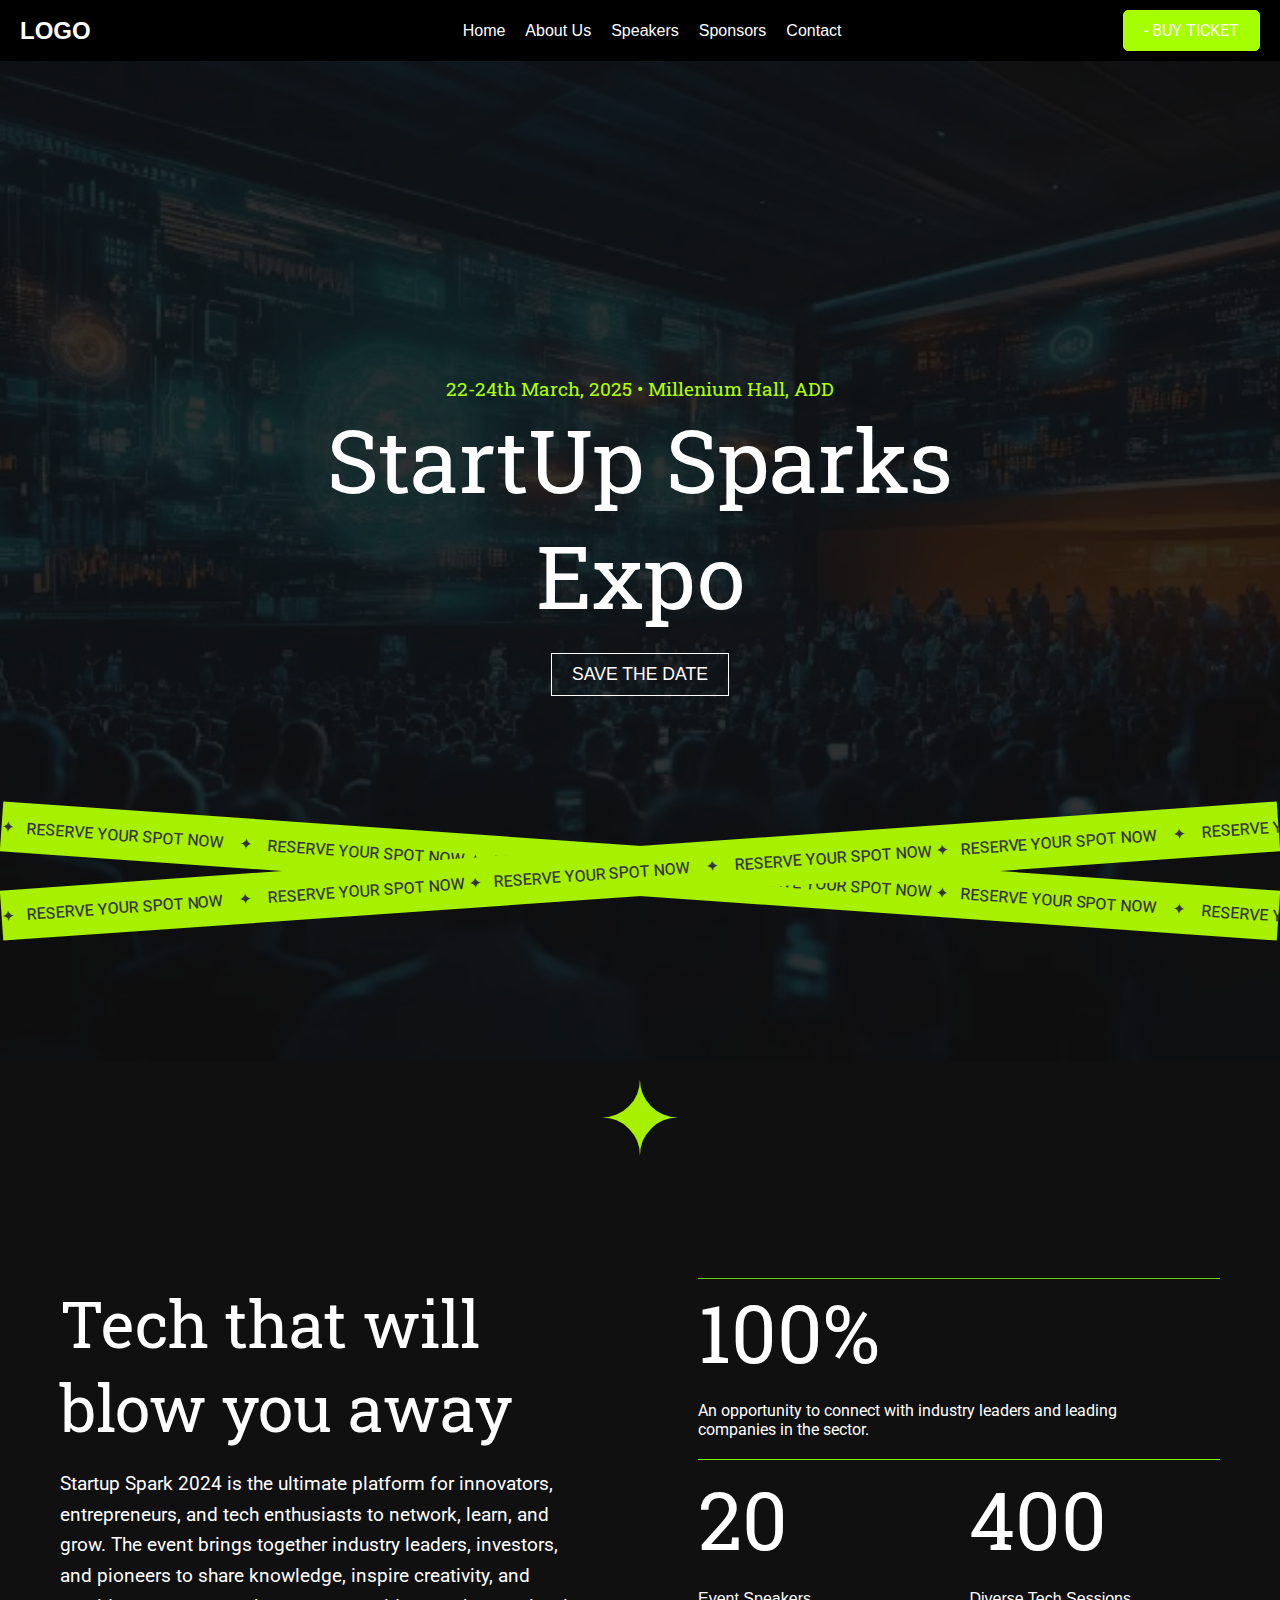
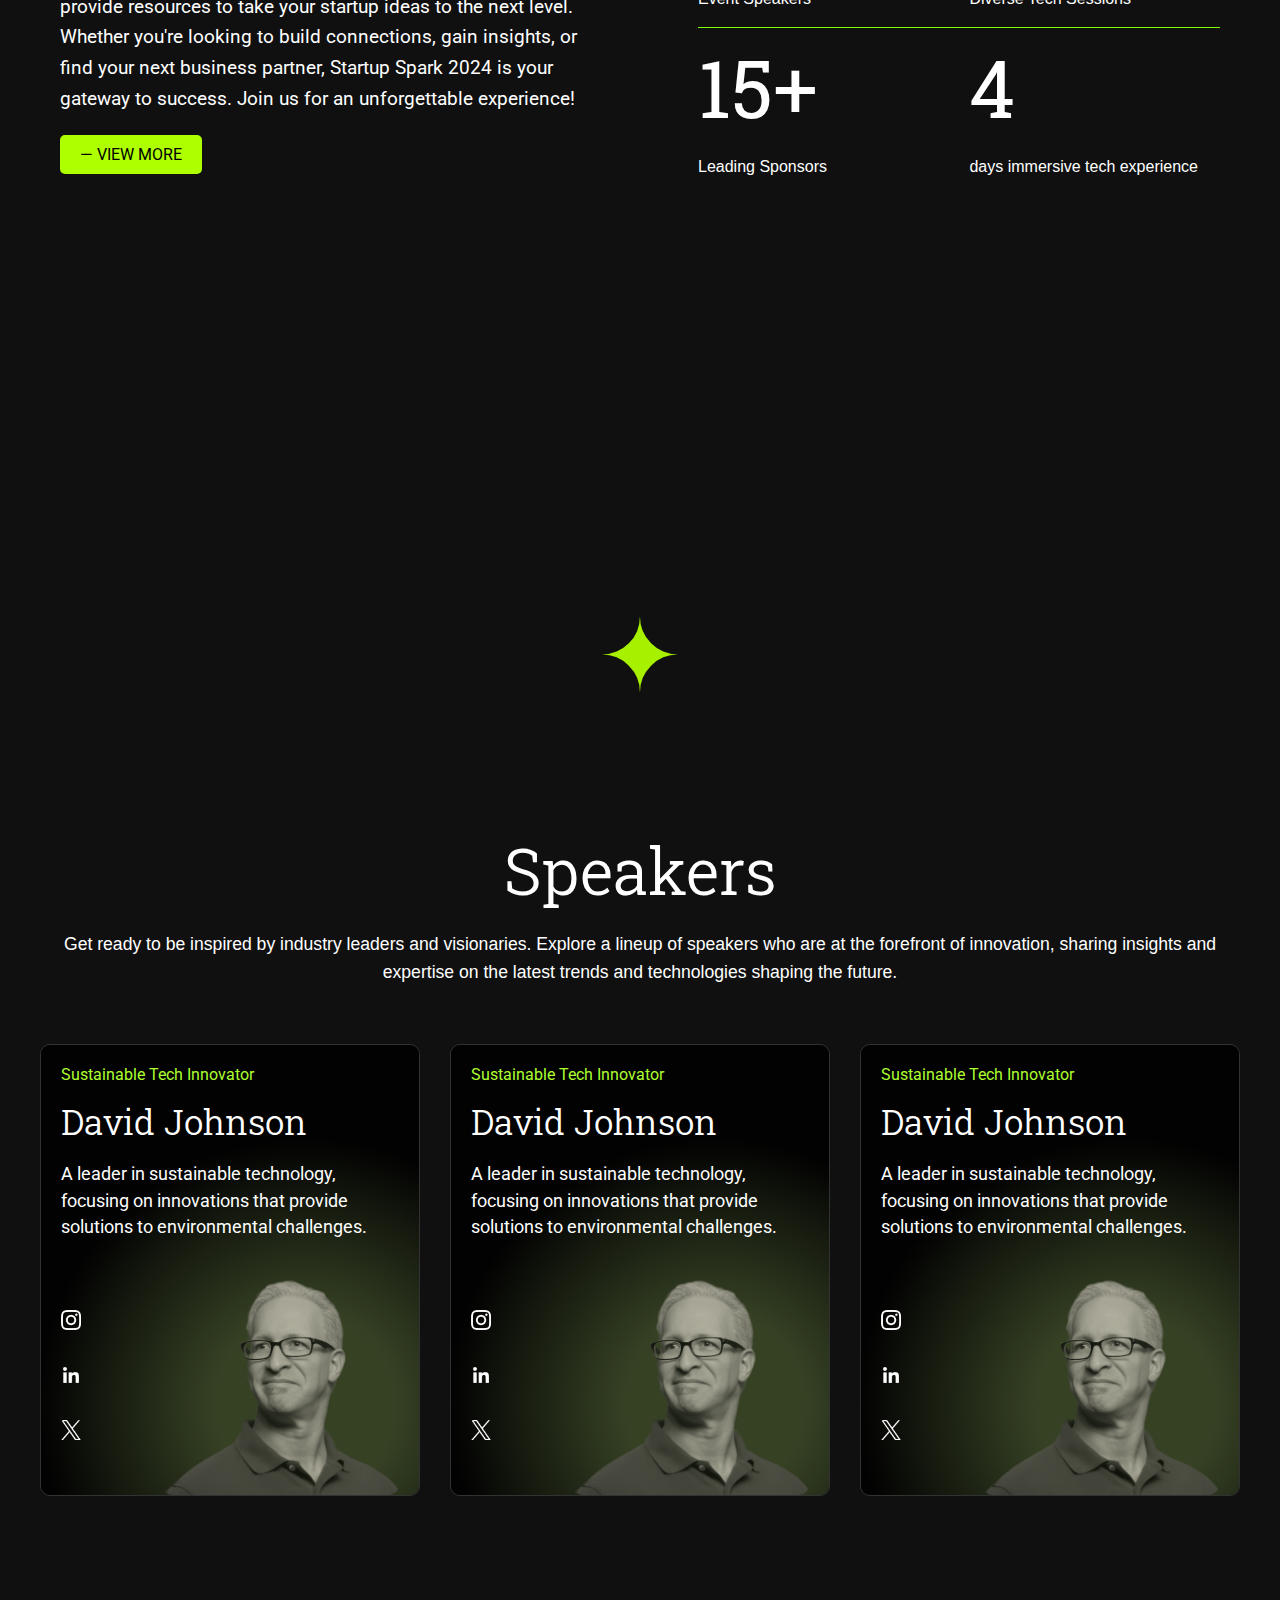
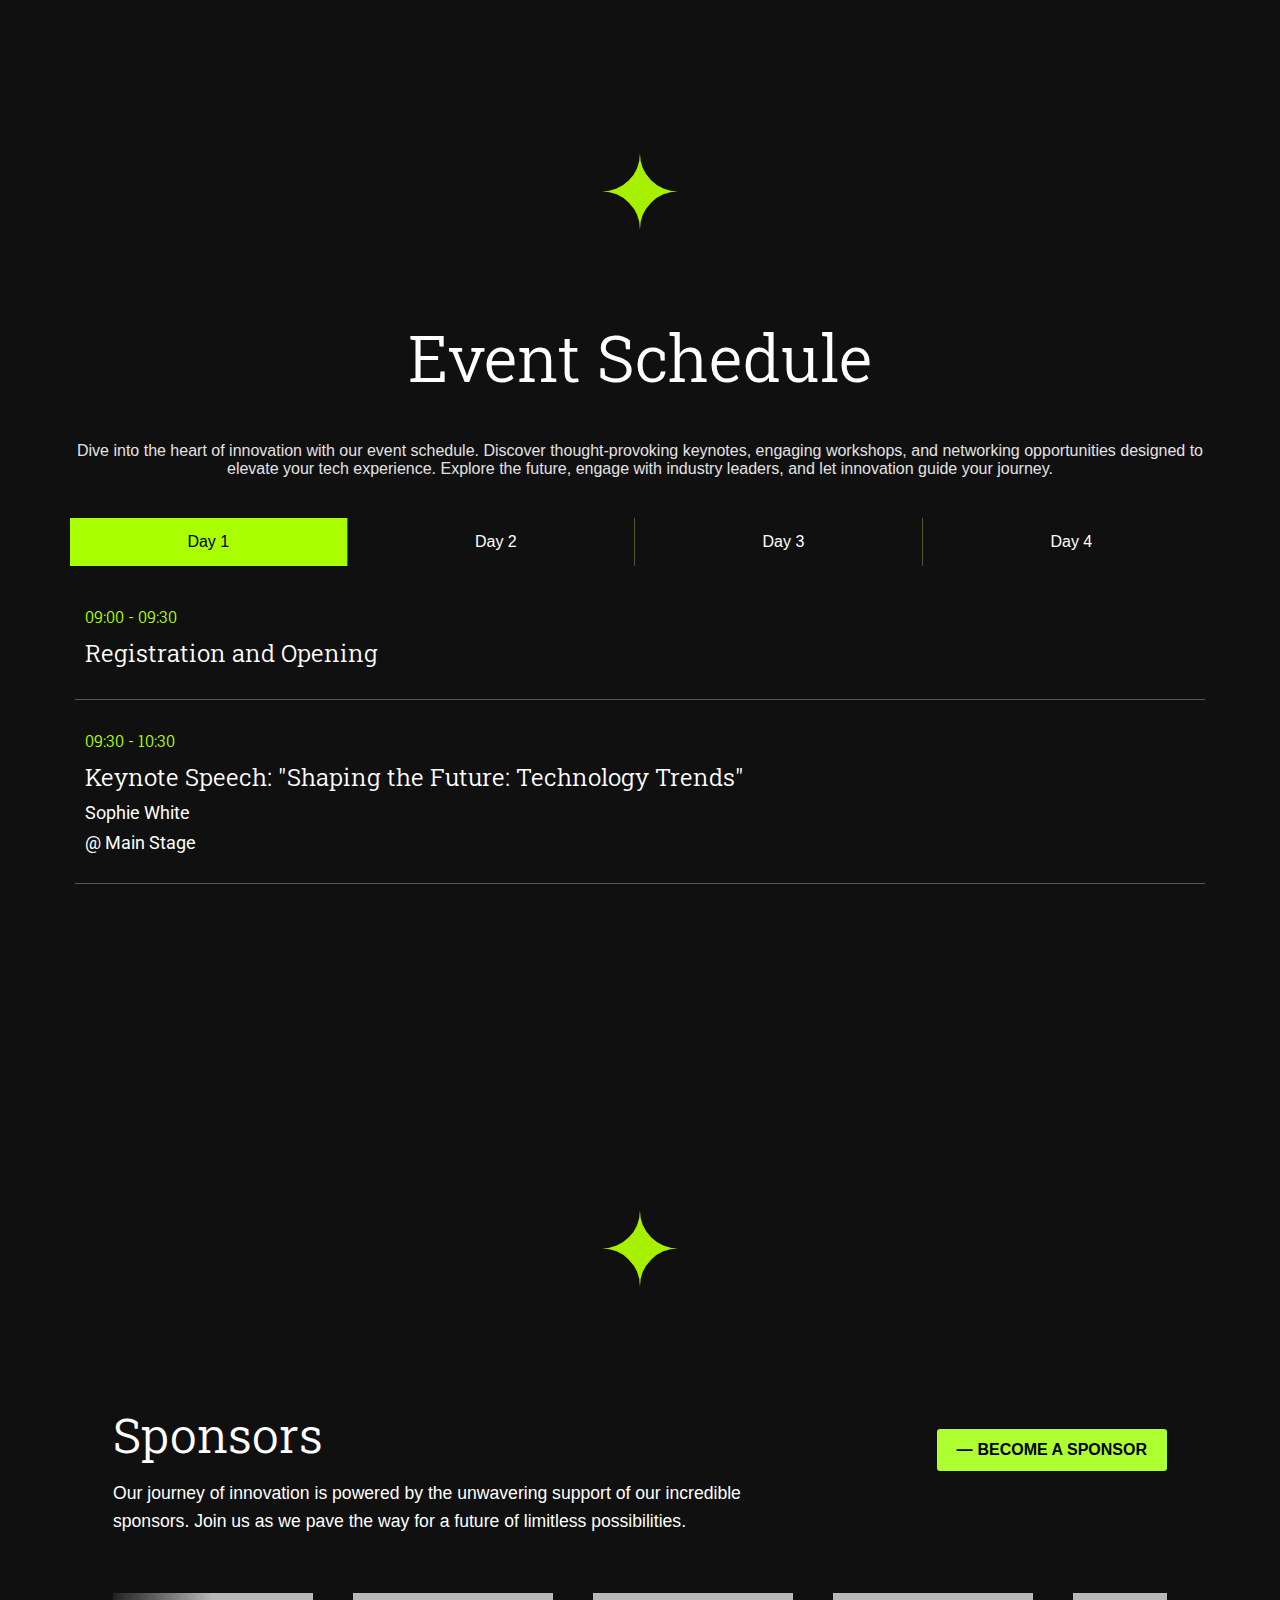
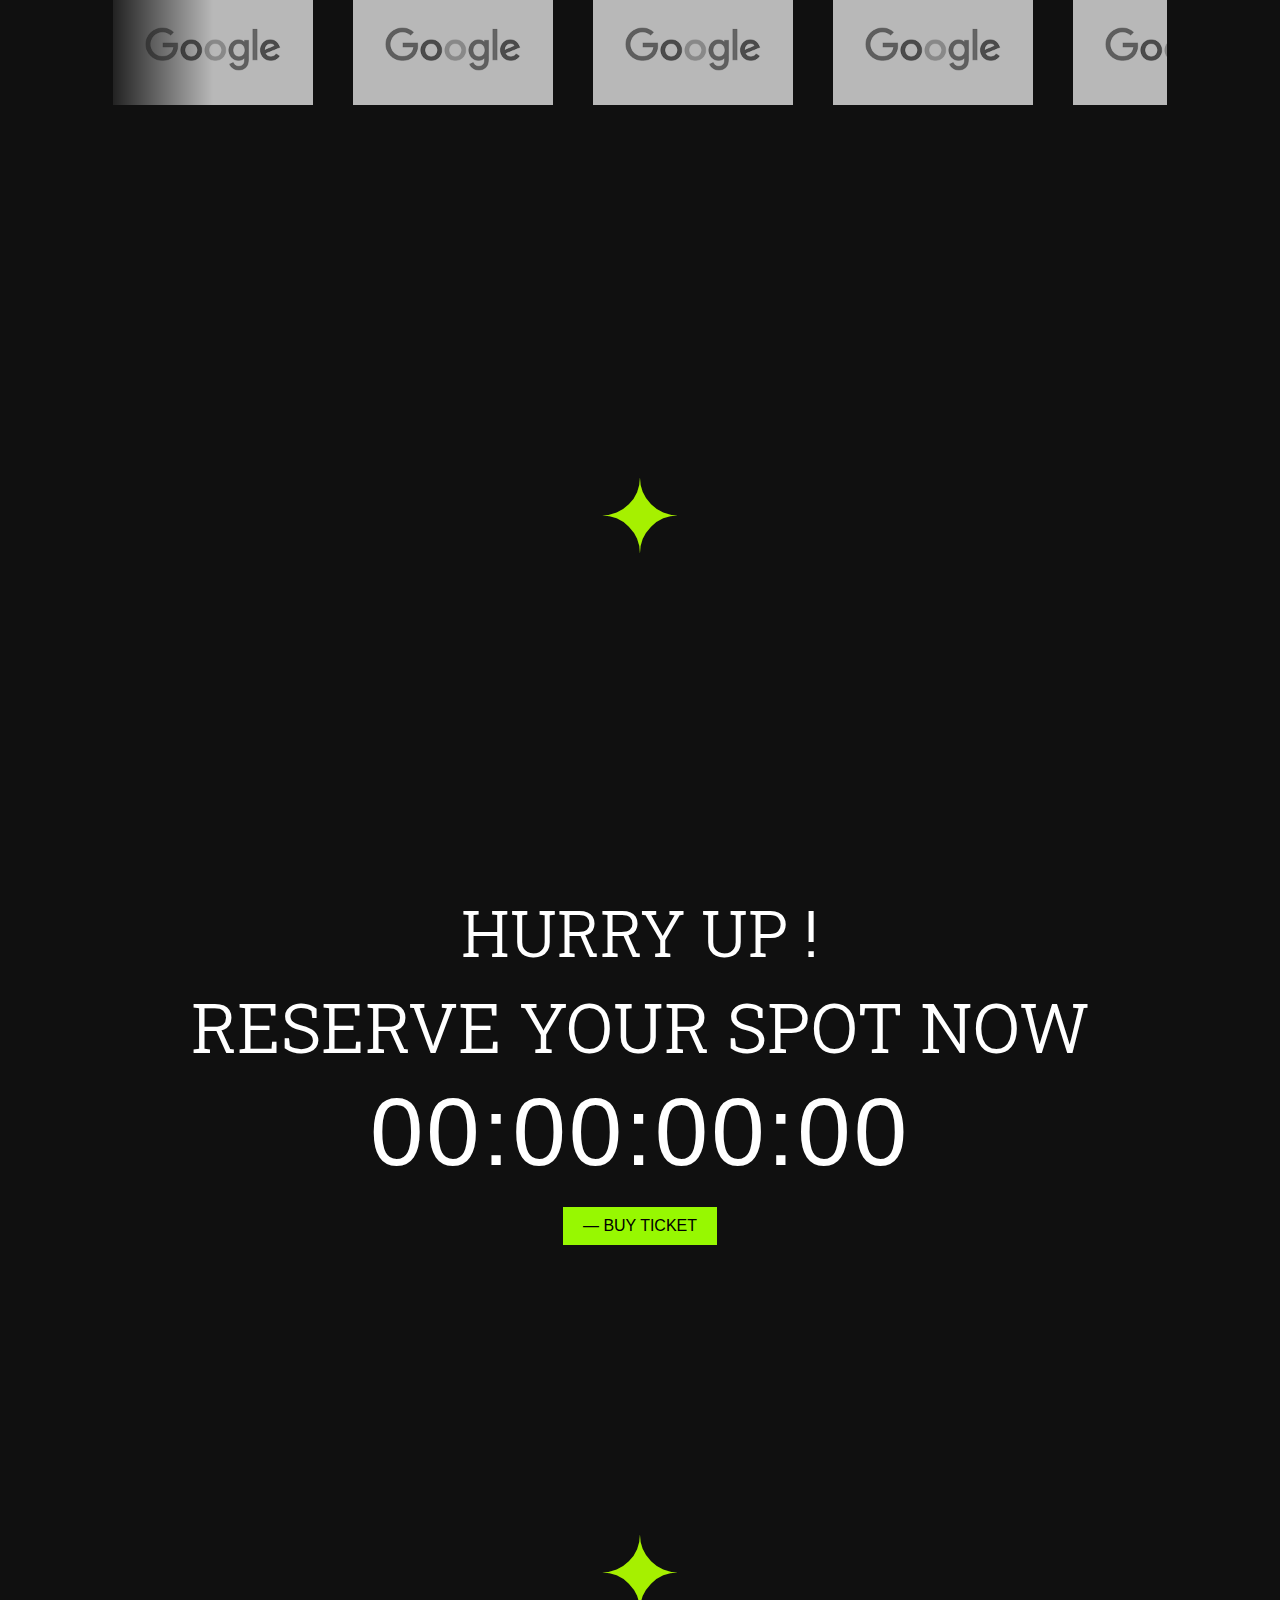
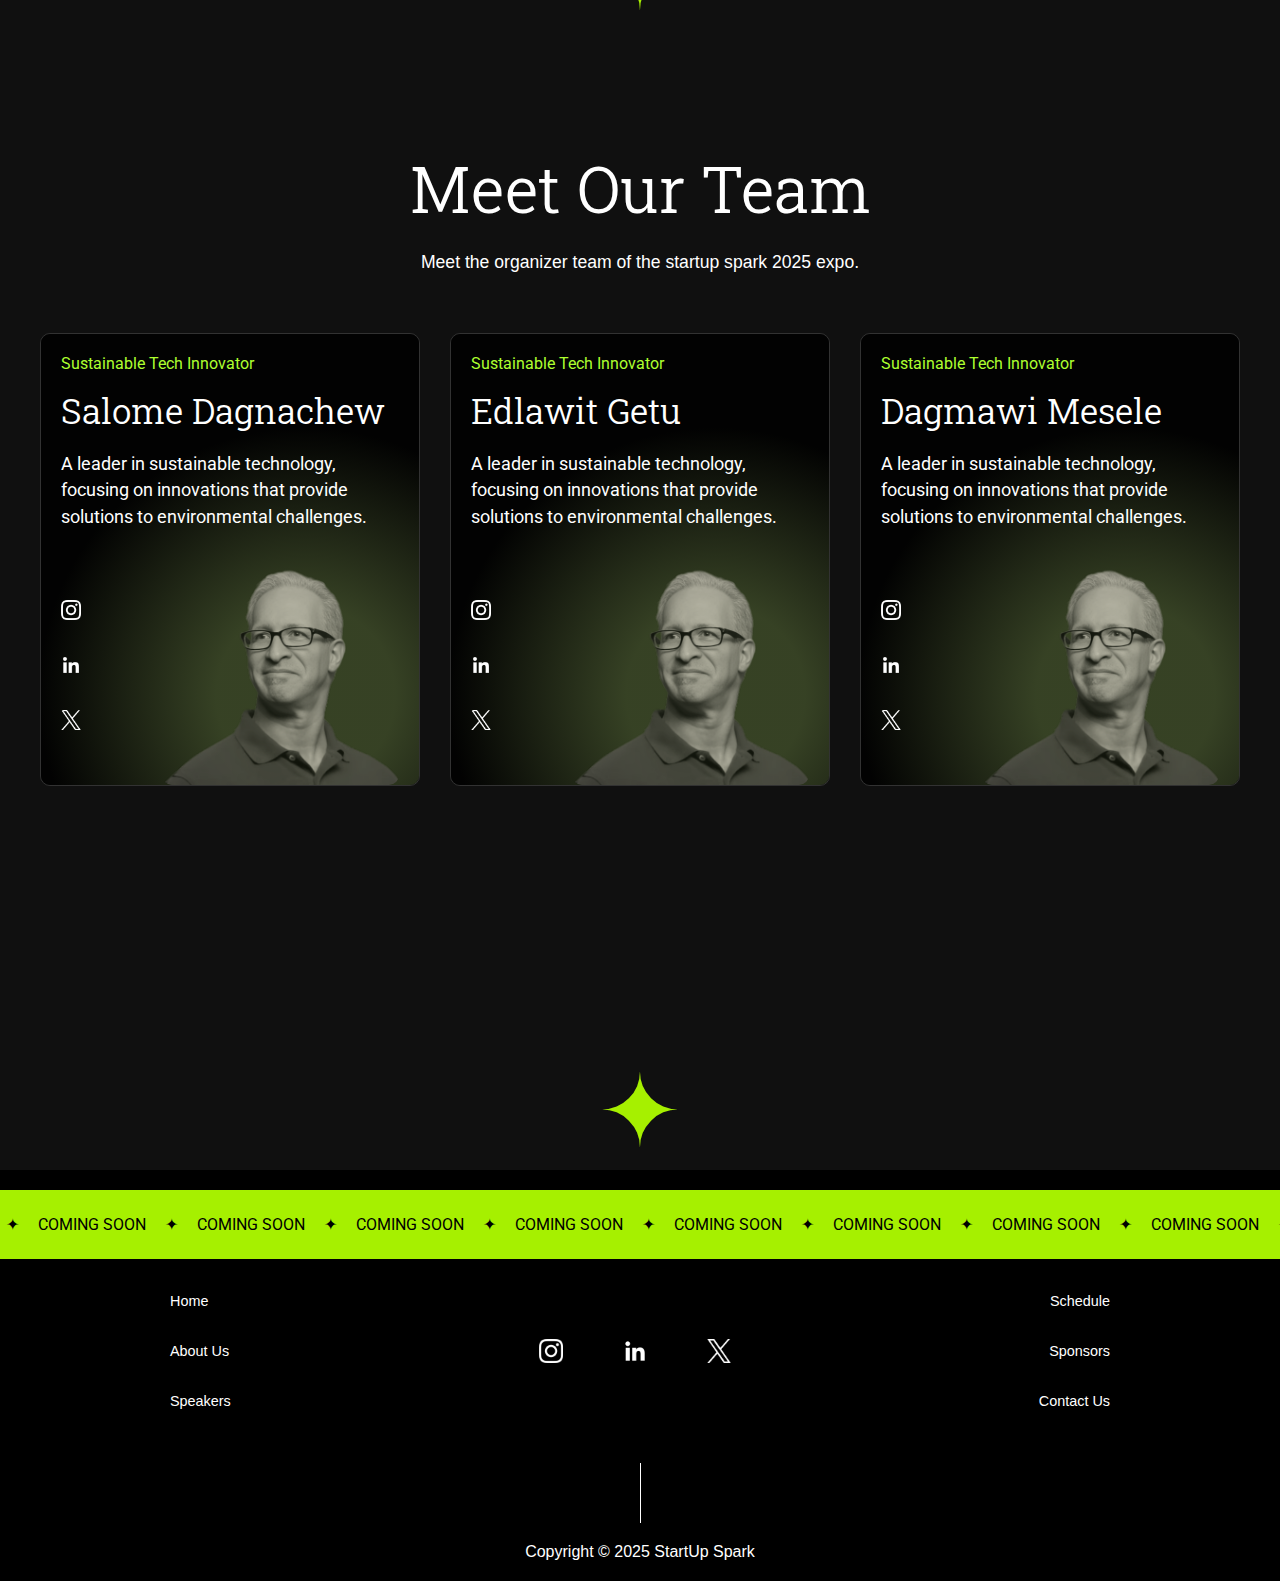
<file: index.htm>
<!DOCTYPE html>
<html lang="en">

<head>
  <meta charset="UTF-8">
  <meta name="viewport" content="width=device-width, initial-scale=1.0">
  <title>StartUp Spark 2025</title>
  <link rel="stylesheet" href="styles/style.css">
</head>

<body>
  <nav class="navbar">
        <div class="logo">
            LOGO
        </div>
        <div class="menu-toggle">&#9776;</div>
        <div class="menu">
            <a href="#">Home</a>
            <a href="#">About Us</a>
            <a href="#">Speakers</a>
            <a href="#">Sponsors</a>
            <a href="#">Contact</a>
            <a href="#" class="buy-ticket"><span> - </span>BUY TICKET</a>
        </div>
    </nav>


    <div class="content-wrapper">
      <section class="content" id="home">
          <div class="header-date">22-24th March, 2025 • Millenium Hall, ADD</div>
          <h1 class="header-title">StartUp Sparks <br>Expo</h1>
          <button class="save-date-btn">SAVE THE DATE</button>
          <div class="ribbon-container">
              <div class="ribbon ribbon-2">
                  <div class="scrolling-text">
                      ✦ &nbsp; Reserve Your Spot Now &nbsp;&nbsp; ✦ &nbsp;&nbsp; Reserve Your Spot Now
                  </div>
              </div>
              <div class="ribbon ribbon-1">
                  <div class="scrolling-text">
                      ✦ &nbsp; Reserve Your Spot Now &nbsp;&nbsp; ✦ &nbsp;&nbsp; Reserve Your Spot Now
                  </div>
              </div>
          </div>
      </section>
  </div>
  
  <div class="divider">✦</div>
  <!-- Tech Section -->
  <section class="tech-section">
    <div class="left-content">
        <h1>Tech that will blow you away</h1>
        <p>Startup Spark 2024 is the ultimate platform for innovators, entrepreneurs, and tech enthusiasts to network, learn, and grow.
          The event brings together industry leaders, investors, and pioneers to share knowledge, inspire creativity, and provide resources to take your startup ideas to the next level.
          Whether you're looking to build connections, gain insights, or find your next business partner, Startup Spark 2024 is your gateway to success. 
          Join us for an unforgettable experience!</p>
        <button class="view-more-btn"><span>—</span> VIEW MORE</button>
    </div>
    <div class="right-content">
        <div class="stat-item-one">
            <h2>100%</h2>
            <p>An opportunity to connect with industry leaders and leading companies in the sector.</p>
          <hr>
          </div>
        
        <div class="stat-row">
            <div class="stat-item">
                <h2>20</h2>
                <p>Event Speakers</p>
            </div>
            <div class="stat-item">
                <h2>400</h2>
                <p>Diverse Tech Sessions</p>
            </div>
        </div>
        <hr>
        <div class="stat-row">
            <div class="stat-item">
                <h2>15+</h2>
                <p>Leading Sponsors</p>
            </div>
            <div class="stat-item">
                <h2>4</h2>
                <p>days immersive tech experience</p>
            </div>
        </div>
    </div>
</section>
<div class="divider">✦</div>
<!-- speaker section  -->
<section class="speakers-section">
  <div class="speakers-header">
    <h2 class="speakers-title">Speakers</h2>
    <p class="speakers-description">
      Get ready to be inspired by industry leaders and visionaries. Explore a lineup of speakers who are at the
      forefront of innovation, sharing insights
      and expertise on the latest trends and technologies shaping the future.
    </p>
  </div>
  <div class="speakers-container">
    <div class="speaker-card">
      <div class="speaker-card-content">
        <h3 class="speaker-role">Sustainable Tech Innovator</h3>
        <h4 class="speaker-name">David Johnson</h4>
        <p class="speaker-bio">A leader in sustainable technology, focusing on innovations that provide solutions to
          environmental challenges.</p>
      </div>
      <div class="card-bottom">
        <div class="social-icons">
          <img src="img/instagram.png" href="#">
          <img src="img/linkedin.png" href="#">
          <img src="img/twitter.png" href="#">
        </div>
        <div class="back-effect">
          <img src="img/en.avif" alt="David Johnson" class="speaker-image">
      </div>
      </div>
    </div>

    <div class="speaker-card">
      <div class="speaker-card-content">
        <h3 class="speaker-role">Sustainable Tech Innovator</h3>
        <h4 class="speaker-name">David Johnson</h4>
        <p class="speaker-bio">A leader in sustainable technology, focusing on innovations that provide solutions to
          environmental challenges.</p>
      </div>
      <div class="card-bottom">
        <div class="social-icons">
          <img src="img/instagram.png" href="#">
          <img src="img/linkedin.png" href="#">
          <img src="img/twitter.png" href="#">
        </div>
        <img src="img/en.avif" alt="David Johnson" class="speaker-image">
      </div>
    </div>

    <div class="speaker-card">
      <div class="speaker-card-content">
        <h3 class="speaker-role">Sustainable Tech Innovator</h3>
        <h4 class="speaker-name">David Johnson</h4>
        <p class="speaker-bio">A leader in sustainable technology, focusing on innovations that provide solutions to
          environmental challenges.</p>
      </div>
      <div class="card-bottom">
        <div class="social-icons">
          <img src="img/instagram.png" href="#">
          <img src="img/linkedin.png" href="#">
          <img src="img/twitter.png" href="#">
        </div>
        <img src="img/en.avif" alt="David Johnson" class="speaker-image">
      </div>
    </div>
  </div>
</section>

<div class="divider">✦</div>
<!--  event section -->
  <section class="schedule-container">
    <div class="event-header">
      <h1>Event Schedule</h1>
      <p class="description">
        Dive into the heart of innovation with our event schedule. Discover thought-provoking keynotes, 
        engaging workshops, and networking opportunities designed to elevate your tech experience. 
        Explore the future, engage with industry leaders, and let innovation guide your journey.
      </p>
    </div>
    <nav class="tabs">
      <button class="tab active" onclick="showDay(1)">Day 1</button>
      <button class="tab" onclick="showDay(2)">Day 2</button>
      <button class="tab" onclick="showDay(3)">Day 3</button>
      <button class="tab" onclick="showDay(4)">Day 4</button>
    </nav>
    <section class="day-content" id="day-1">
      <article class="event">
        <span class="time">09:00 - 09:30</span>
        <span class="title">Registration and Opening</span>
      </article>
      <article class="event">
        <span class="time">09:30 - 10:30</span>
        <span class="title">Keynote Speech: "Shaping the Future: Technology Trends"</span>
        <span class="speaker">Sophie White</span>
        <span class="location">@ Main Stage</span>
      </article>
    </section>
    <section class="day-content" id="day-2" style="display: none;">
      <!-- Day 2 events go here -->
      <article class="event">
        <span class="time">09:00 - 09:30</span>
        <span class="title">Registration and Opening</span>
      </article>
      <article class="event">
        <span class="time">09:30 - 10:30</span>
        <span class="title">Keynote Speech: "Shaping the Future: Technology Trends"</span>
        <span class="speaker">Sophie White</span>
        <span class="location">@ Main Stage</span>
      </article>
    </section>
    <section class="day-content" id="day-3" style="display: none;">
      <!-- Day 3 events go here -->
      <article class="event">
        <span class="time">09:00 - 09:30</span>
        <span class="title">Registration and Opening</span>
      </article>
      <article class="event">
        <span class="time">09:30 - 10:30</span>
        <span class="title">Keynote Speech: "Shaping the Future: Technology Trends"</span>
        <span class="speaker">Sophie White</span>
        <span class="location">@ Main Stage</span>
      </article>
    </section>
    <section class="day-content" id="day-4" style="display: none;">
      <!-- Day 4 events go here -->
      <article class="event">
        <span class="time">09:00 - 09:30</span>
        <span class="title">Registration and Opening</span>
      </article>
      <article class="event">
        <span class="time">09:30 - 10:30</span>
        <span class="title">Keynote Speech: "Shaping the Future: Technology Trends"</span>
        <span class="speaker">Sophie White</span>
        <span class="location">@ Main Stage</span>
      </article>
    </section>
  </section>

  <div class="divider">✦</div>
<!-- Sponsor Section -->
<section class="sponsors-section">
  <div class="sponsors-wrapper">
    <div class="sponsors-content-wrapper">
      <div class="sponsors-content">
        <h2 class="sponsors-title">Sponsors</h2>
        <p class="sponsors-description">
          Our journey of innovation is powered by the unwavering support of
          our incredible sponsors. Join us as we pave the way for a future of
          limitless possibilities.
        </p>
      </div>
      <a href="#" class="sponsor-button">
        <span>—</span> BECOME A SPONSOR
      </a>
    </div>
    <div class="sponsor-logos-container">
      <div class="sponsor-logos">
          <div class="logo-container">
            <img src="img/go.png" alt="Logoipsum Logo 1">
          </div>
          <div class="logo-container">
            <img src="img/go.png" alt="Logoipsum Logo 2">
          </div>
          <div class="logo-container">
            <img src="img/go.png" alt="Logoipsum Logo 3">
          </div>
          <div class="logo-container">
            <img src="img/go.png" alt="Logoipsum Logo 4">
          </div>
        <div class="logo-container">
            <img src="img/go.png" alt="Logoipsum Logo 1">
          </div>
          <div class="logo-container">
            <img src="img/go.png" alt="Logoipsum Logo 2">
          </div>
          <div class="logo-container">
            <img src="img/go.png" alt="Logoipsum Logo 3">
          </div>
          <div class="logo-container">
            <img src="img/go.png" alt="Logoipsum Logo 4">
          </div>
      </div>
    </div>
  </div>
</section>
  <!-- testimonal section -->
  <!-- <section class="testimon-container">

    <h1 class="headline">Testimonials</h1>

    <div class="testimonials-container">
      <div class="testimonials-slider">
        <div class="testimonial">
          <p class="quote"> // The quality of content, engaging workshops, and the opportunity to connect with
            like-minded individuals make it a must-attend.</p>
          <div class="author">
            <img class="author-image" src="https://randomuser.me/api/portraits/women/31.jpg" alt="Jane Smith">
            <div class="author-info">
              <p class="author-name">Jane Smith</p>
              <p class="author-role">Innovation Strategist</p>
            </div>
          </div>
        </div>

        <div class="testimonial">
          <p class="quote"> // An extraordinary event that expanded my tech knowledge. Diverse sessions and insightful
            speakers made it unforgettable!</p>
          <div class="author">
            <img class="author-image" src="https://randomuser.me/api/portraits/men/13.jpg" alt="John Doe">
            <div class="author-info">
              <p class="author-name">John Doe</p>
              <p class="author-role">Tech Enthusiast</p>
            </div>
          </div>
        </div>

        <div class="testimonial">
          <p class="quote"> // Incredible speakers, thought-provoking discussions, and a vibrant community. LaongaConf
            exceeded all my expectations and left me excited for the future.</p>
          <div class="author">
            <img class="author-image" src="https://randomuser.me/api/portraits/women/22.jpg" alt="Sarah Lee">
            <div class="author-info">
              <p class="author-name">Sarah Lee</p>
              <p class="author-role">AI Developer</p>
            </div>
          </div>
        </div>
      </div>
    </div>
  </section> -->
  <div class="divider">✦</div>
  <section class="time-container">
    <h1 class="headlines">HURRY UP !</h1>
    <h2 class="subheadline">RESERVE YOUR SPOT NOW</h2>
    <div class="timer" id="timer">
      <span id="days">00</span>:<span id="hours">00</span>:<span id="minutes">00</span>:<span id="seconds">00</span>
    </div>
    <button class="buy-ticket" id="buy-button"><span>—</span> BUY TICKET</button>
  </section>
  <div class="divider">✦</div>
  <section class="speakers-section">
    <div class="speakers-header">
      <h2 class="speakers-title">Meet Our Team</h2>
      <p class="speakers-description">
        Meet the organizer team of the startup spark 2025 expo.
      </p>
    </div>
    <div class="speakers-container">
      <div class="speaker-card">
        <div class="speaker-card-content">
          <h3 class="speaker-role">Sustainable Tech Innovator</h3>
          <h4 class="speaker-name">Salome Dagnachew</h4>
          <p class="speaker-bio">A leader in sustainable technology, focusing on innovations that provide solutions to
            environmental challenges.</p>
        </div>
        <div class="card-bottom">
          <div class="social-icons">
            <img src="img/instagram.png" href="#">
            <img src="img/linkedin.png" href="#">
            <img src="img/twitter.png" href="#">
          </div>
          <img src="img/en.avif" alt="David Johnson" class="speaker-image">
        </div>
      </div>

      <div class="speaker-card">
        <div class="speaker-card-content">
          <h3 class="speaker-role">Sustainable Tech Innovator</h3>
          <h4 class="speaker-name">Edlawit Getu</h4>
          <p class="speaker-bio">A leader in sustainable technology, focusing on innovations that provide solutions to
            environmental challenges.</p>
        </div>
        <div class="card-bottom">
          <div class="social-icons">
            <img src="img/instagram.png" href="#">
            <img src="img/linkedin.png" href="#">
            <img src="img/twitter.png" href="#">
          </div>
          <img src="img/en.avif" alt="David Johnson" class="speaker-image">
        </div>
      </div>

      <div class="speaker-card">
        <div class="speaker-card-content">
          <h3 class="speaker-role">Sustainable Tech Innovator</h3>
          <h4 class="speaker-name">Dagmawi Mesele</h4>
          <p class="speaker-bio">A leader in sustainable technology, focusing on innovations that provide solutions to
            environmental challenges.</p>
        </div>
        <div class="card-bottom">
          <div class="social-icons">
            <img src="img/instagram.png" href="#">
            <img src="img/linkedin.png" href="#">
            <img src="img/twitter.png" href="#">
          </div>
          <img src="img/en.avif" alt="David Johnson" class="speaker-image">
        </div>
      </div>
    </div>
  </section>
  <div class="divider">✦</div>
  <footer>
    <div class="announcement">
      <div class="scroll-text">
        <span class="icon"> ✦ </span> <span class="text"> COMING SOON </span>
        <span class="icon"> ✦ </span> <span class="text"> COMING SOON </span>
        <span class="icon"> ✦ </span> <span class="text"> COMING SOON </span>
        <span class="icon"> ✦ </span> <span class="text"> COMING SOON </span>
      </div>
    </div>
    
  
    <div class="footer-container">
      <div class="navigation-section">
        <div class="nav-links left-nav">
          <p>Home</p>
          <p>About Us</p>
          <p>Speakers</p>
        </div>

        <div class="icon-container">
          <img src="img/instagram.png">
          <img src="img/linkedin.png">
          <img src="img/twitter.png">
        </div>

        <div class="nav-links right-nav">
          <p>Schedule</p>
          <p>Sponsors</p>
          <p>Contact Us</p>
        </div>
      </div>
    </div>
      <div class="footer-container-mobile">
        <div class="navigation-section">
          <div class="nav-links left-nav">
            <p>Home</p>
            <p>About Us</p>
            <p>Speakers</p>
            <p>Schedule</p>
            <p>Sponsors</p>
            <p>Contact Us</p>
          </div>
  
          <div class="icon-container">
            <img src="img/instagram.png">
            <img src="img/linkedin.png">
            <img src="img/twitter.png">
          </div>
        </div>
      </div>
      <div class="line"></div>

      <div class="copyright-container">
        <p class="copyright-text">Copyright © 2025 StartUp Spark</p>
      </div>
    </div>
  </footer>
  <script src="script/script.js"></script>
</body>

</html>
</file>
<file: styles/style.css>
@import url('https://fonts.googleapis.com/css2?family=Roboto+Slab:wght@100..900&display=swap');
@import url('https://fonts.googleapis.com/css2?family=Roboto:ital,wght@0,100;0,300;0,400;0,500;0,700;0,900;1,100;1,300;1,400;1,500;1,700;1,900&display=swap');

body {
    margin: 0;
    font-family: sans-serif;
    background-color: #101010;
    /* Dark background like the image */
    color: #fff;
    /* White text */
}

/* General styles for the header */
header {
    display: flex;
    justify-content: space-between;
    align-items: center;
    padding: 15px;
    position: fixed;
    /* Make the header fixed */
    top: 0;
  
    /* Ensure it spans the full width */
    z-index: 1000;
    /* Ensure it's above other elements */
    background: rgb(17, 17, 17);
    /* Match background color for continuity */
    box-shadow: 0 2px 5px rgba(0, 0, 0, 0.5);
    /* Add a subtle shadow */
}


.buy-ticket-btn {
    background-color: #aeff00;
    color: #000;
    padding: 10px 20px;
    border: 1px solid #aeff00;
    cursor: pointer;
    font-weight: 400;
    font-family: "Roboto", serif;
    font-size: 1em;
    display: flex;
    align-items: left;
    transition: transform 0.3s ease, background-color 0.3s ease, color 0.3s ease;
}

.buy-ticket-btn span {
    margin-right: 5px;
    /* Spacing for the dash */
}

.buy-ticket-btn:hover {
    background: none;
    color: #aeff00;
}

/* Show mobile menu on toggle */
.mobile-nav.active .mobile-menu {
    display: block;
}


.content-wrapper {
    position: relative;
    background-image: url('Background.jpg');
    background-size: cover; /* Ensures the image covers the entire container */
    background-position: center top; /* Center image and align top */
    background-repeat: no-repeat; /* Prevent tiling of the image */
    min-height: 100vh; /* Full viewport height */
    width: 100%; /* Full width */
    display: flex;
    flex-direction: column;
}

.content-wrapper::before {
    content: '';
    position: absolute;
    top: 0;
    left: 0;
    width: 100%;
    height: 100%;
    background-color: rgba(16, 16, 16, 0.863); /* Semi-transparent overlay */
    z-index: 1; /* Places the overlay above the background image */
}

.content {
    position: relative; /* Ensures content is above the overlay */
    margin-top: 100px; /* Only affects the inner content */
    display: flex;
    flex-direction: column;
    justify-content: center;
    min-height: 100vh;
    align-items: center;
    font-family: "Roboto Slab", serif;
    z-index: 2; /* Places content above the overlay */
}


.header-date {
    color: #aeff00;
    font-size: 1.2em;
}

.header-title {
    font-size: 5.5em;
    margin-top: 0px;
    text-align: center;
    margin-bottom: 20px;
    font-weight: 400;
}

.save-date-btn {
    background-color: transparent;
    color: white;
    border: 1px solid white;
    padding: 10px 20px;
    cursor: pointer;
    font-size: 1.1em;
    margin-bottom: 50px;
}

.ribbon-container {
    width: 100vw;
    display: flex;
    flex-direction: column;
    align-items: center;
    overflow: hidden;
    margin-top: 100px;
    left: 50%;
}

.ribbon {
    position: relative;
    width: 100%;
    height: 50px;
    background-color: #a6f000;
    color: rgb(53, 53, 53);
    font-family: "Roboto", serif;
    font-weight: 450;
    font-size: 1em;
    text-transform: uppercase;
    overflow: hidden;
    /* Ensures text outside the ribbon is hidden */
    display: flex;
    align-items: center;
}

.ribbon-1 {
    transform: rotate(-4deg);
    position: absolute;
}

.ribbon-2 {
    transform: rotate(4deg);
    position: absolute;
}

.scrolling-text {
    display: inline-block;
    white-space: nowrap;
    animation: scrollText 5000s linear infinite;
}

@keyframes scrollText {
    from {
        transform: translateX(0);
    }

    to {
        transform: translateX(-100%);
    }
}

.divider {
    text-align: center;
    color: #a6f000;
    font-size: 100px;
    background: #101010;
}

footer {
    text-align: center;
    background-color: #000;
    padding: 20px 0;
}

.announcement {
    background-color: #a6f000;
    color: #000;
    padding: 25px 0;
    font-size: 16px;
    font-weight: 400;
    display: flex;
    justify-content: center;
    overflow: hidden;
    white-space: nowrap;
    position: relative;
    font-family: "Roboto", serif;

}

.text {
    padding-left: 15px;
    padding-right: 15px;
}

.footer-container {
    padding: 20px;

}

.footer-container-mobile {
    padding: 20px;
    display: none;
}

.navigation-section {
    display: flex;
    justify-content: space-between;
    align-items: center;
    width: 100%;
}

.nav-links {
    display: flex;
    flex-direction: column;
    gap: 5px;
    font-size: 0.9rem;
}

.left-nav {
    display: flex;
    text-align: left;
    margin-left: 150px;
}

.right-nav {
    text-align: right;
    margin-right: 150px;
}

.icon-container {
    display: flex;
    align-items: center;
    justify-content: center;
    gap: 60px;
    margin: 0 auto;
}

.icon-container img {
    width: 24px;
}

.line {
    height: 60px;
    width: 1px;
    background-color: white;
    display: flex;
    justify-content: center;
    align-items: center;
    margin: 20px auto;
}

.copyright-container {
    display: flex;
    justify-content: center;
    align-items: center;
    margin-top: 10px;
}

.copyright-text {
    margin: 0;
    font-size: 1rem;
    text-align: center;
}

.time-container {
    padding: 20px;
    display: flex;
    flex-direction: column;
    justify-content: center;
    align-items: center;
    min-height: 100vh;
    text-align: center;
}

.subheadline {
    font-size: 4.3em;
    margin-bottom: 5px;
    font-family: "Roboto Slab", serif;
    font-weight: 350;
}

.timer {
    font-size: 6em;
    margin-bottom: 20px;
    letter-spacing: 3px;
}

.buy-ticket {
    background-color: #97f801;
    color: black;
    border: none;
    padding: 10px 20px;
    font-size: 1em;
    cursor: pointer;
    transition: background-color 0.3s;
}

.buy-ticket:hover {
    background-color: #b3fc48;
}



.overlay-container {
    position: absolute;
    top: 0;
    left: 0;
    width: 100%;
    height: 100%;
    background: rgba(0, 0, 0, 0.7);
    /*Semi-transparent dark backdrop*/
    z-index: 999;
    display: flex;
    align-items: center;
    justify-content: center;
}

.testimon-container {
    padding: 20px;
    display: flex;
    flex-direction: column;
    justify-content: center;
    align-items: center;
    min-height: auto;
    /* Remove min-height for overlay*/
    text-align: center;
    background-color: transparent;
    /*Make container transparent */
    position: relative;
}

.headline {
    font-size: 3em;
    margin-bottom: 10px;
    color: #fff;
}

.headlines {
    font-size: 4em;
    margin-bottom: -50px;
    color: #fff;
    font-family: "Roboto Slab", serif;
    font-weight: 350;
}

/* Testimonial Styles */

.testimonials-container {
    width: 90%;
    max-width: 900px;
    /* Limit width of the slider */
    margin: 20px auto;
    overflow: hidden;
    /* Hide overflowing testimonials */
    background-color: #222;
    /*Add background to testimonial section*/
    padding: 20px;
    border-radius: 10px;
}

.testimonials-slider {
    display: flex;
    transition: transform 0.8s ease-in-out;
    /* Smooth transition */
}

.testimonial {
    flex: 0 0 auto;
    /* Don't grow or shrink, use explicit width */
    width: 300px;
    padding: 20px;
    margin: 10px;
    background-color: #333;
    /* Darker background for cards */
    border-radius: 10px;
    box-shadow: 0 4px 8px rgba(0, 0, 0, 0.3);
    text-align: left;
    display: flex;
    /* Enable flexbox layout */
    flex-direction: column;
    /* arrange items in vertical columns */
}

.quote {
    color: #97f801;
    margin-bottom: 15px;
    font-size: 1.1em;
    line-height: 1.3;
    margin-top: 10px;
}

.author {
    display: flex;
    align-items: flex-start;
    /* Align items at start (top) of container */
    margin-top: auto;
    /* Pushes the author to the bottom */
}

.author-image {
    width: 50px;
    height: 50px;
    border-radius: 50%;
    margin-right: 10px;
    object-fit: cover;
}

.author-info {
    display: flex;
    flex-direction: column;

}

.author-name {
    font-weight: bold;
    font-size: 1em;
    margin-bottom: 0px;
}

.author-role {
    font-size: 0.9em;
    color: #ddd;
}

/* sponsor section */
.sponsors-section {
    padding: 60px 20px;
    display: flex;
    flex-direction: column;
    align-items: center;
    min-height: 70vh;
    overflow-x: hidden;
}

.sponsors-wrapper {
    width: 85%;
    max-width: 1200px;
}


.sponsors-content-wrapper {
    display: flex;
    margin-bottom: 40px;
    align-items: start;
    justify-content: space-between;
    width: 100%;
}

.sponsors-content {
    width: 60%;
    text-align: left;
    max-width: 700px;

}

.sponsors-title {
    font-size: 3em;
    margin-bottom: 15px;
    line-height: 1.1;
    font-family: "Roboto Slab", serif;
    font-weight: 350;
}

.sponsors-description {
    font-size: 1.1em;
    line-height: 1.6;
}

.sponsor-button {
    display: inline-block;
    background-color: #adff2f;
    color: #000;
    padding: 12px 20px;
    margin-top: 60px;
    text-decoration: none;
    font-weight: bold;
    border-radius: 3px;
    transition: background-color 0.3s ease;
    display: flex;
    align-items: center;
    justify-content: center;
}

.sponsor-button span {
    margin-right: 5px;

}

.sponsor-button:hover {
    background-color: #96e71e;
}


.sponsor-logos-container {
    position: relative;
    /* Needed for pseudo-elements */
    width: 100%;
    overflow: hidden;
}

.sponsor-logos-container::before,
.sponsor-logos-container::after {
    content: '';
    position: absolute;
    height: 100%;
    width: 100px;
    /* Fade effect width */
    z-index: 1;
    /* Ensures it's above other content */
    pointer-events: none;
    /* Prevent interaction */
}

.sponsor-logos-container::before {
    left: 0;
    /* Attach to the left edge */
    background: linear-gradient(to right, #222, rgba(63, 59, 59, 0));
    /* Fade effect on the left */
}

.sponsor-logos-container::after {
    right: 0;
    /* Attach to the right edge */
    background: linear-gradient(to left, #222, rgba(63, 59, 59, 0));
    /* Fade effect on the right */
}


.sponsor-logos {
    display: flex;
    flex-wrap: nowrap;
    gap: 40px;
    width: fit-content;
    position: relative;

}


.logo-container {
    flex: 0 0 auto;
    display: flex;
    align-items: center;
    justify-content: center;
}

.sponsor-logos img {
    width: 200px;
    height: auto;
    filter: grayscale(100%);
    opacity: 0.7;
}




/* speaker section */
.speakers-section {
    padding: 60px 20px;
    display: flex;
    flex-direction: column;
    align-items: center;
    min-height: 100vh;
}

.speakers-header {
    text-align: center;
    margin-bottom: 40px;
    width: 100%;
    max-width: 1200px;

}

.speakers-title {
    font-size: 4em;
    font-family: "Roboto Slab", serif;
    font-weight: 350;
    margin-bottom: 15px;
}

.speakers-description {
    font-size: 1.1em;
    line-height: 1.6;
    width: 100%;
    max-width: 1200px;
}

.speakers-container {
    display: flex;
    justify-content: center;
    gap: 30px;
    flex-wrap: wrap;
    width: 100%;
    max-width: 1200px;
}

.speaker-card {
    position: relative;
    /* other styles */
    border-radius: 10px;
    padding: 20px;
    text-align: left;
    width: calc(33.33% - 20px);
    box-sizing: border-box;
    overflow: hidden;
    border: 1px solid rgba(83, 83, 83, 0.5);
    transition: transform 0.3s ease;
    display: flex;
    flex-direction: column;
    justify-content: space-between;
}

.speaker-card::before {
    content: "";
    position: absolute;
    top: 0;
    left: 0;
    right: 0;
    bottom: 0;
    background: radial-gradient(circle at 70% 80%, rgba(67, 82, 43, 0.75) 20%, rgba(0, 0, 0, 0.9) 60%);
    z-index: 0;
    /* Place behind other content */
}

.speaker-card:hover {
    transform: translateY(-5px);
}

.speaker-card:hover::before {
    background: radial-gradient(circle at 70% 80%, rgba(115, 173, 28, 0.75) 20%, rgba(0, 0, 0, 0.9) 60%);
    transition: transform 1s ease-in;
}

.speaker-card-content {
    position: relative;
    /* Ensure content is above the gradient */
    z-index: 1;
    /* other styles */
}

.speaker-role {
    font-size: 1em;
    color: #adff2f;
    font-family: "Roboto", serif;
    font-weight: 400;
    margin-top: 0px;
}

.speaker-name {
    font-size: 35px;
    margin-bottom: 0px;
    font-family: "Roboto Slab", serif;
    font-weight: 350;
    margin-top: -2px;
}

.speaker-bio {
    font-size: 1.1em;
    text-align: left;
    line-height: 1.5;
    font-family: "Roboto", serif;
    margin-bottom: 45px;
}

.card-bottom {
    display: flex;
    align-items: center;
    justify-content: space-between;
    position: relative;
    margin-top: 25px;
    width: 100%;
    z-index: 1;
}

.social-icons img {
    display: flex;
    align-items: center;
    justify-content: center;
    text-decoration: none;
    color: #fff;
    font-size: 1.1em;
    margin-bottom: 5px;
    width: 20px;
    padding-bottom: 30px;
    height: 20px;
    border-radius: 3px;
    transition: background-color 0.3s ease;
    z-index: 1;
}

.social-icons {
    display: flex;
    flex-direction: column;
    align-items: flex-start;
    /* align to left */
    z-index: 1;
}

.social-icon {
    display: flex;
    align-items: center;
    justify-content: center;
    text-decoration: none;
    color: #fff;
    font-size: 1.1em;
    margin-bottom: 0px;
    width: 25px;
    padding-bottom: 15px;
    height: 25px;
    border-radius: 3px;
    transition: background-color 0.3s ease;
}

.social-icon:hover {
    background-color: rgba(255, 255, 255, 0.1);
}


.speaker-image {
    position: absolute;
    bottom: -20px;
    right: 0;
    width: 70%;
    height: auto;
    border-radius: 10px;
    opacity: 0.7;
    object-fit: cover;
    transition: filter 0.3s ease;
    filter: grayscale(100%) sepia(20%);
    z-index: 1;
}

.speaker-card:hover .speaker-image {
    filter: grayscale(0%) sepia(0%);
}


/* schedule section */
.schedule-container {
    margin: auto;
    max-width: 1150px;
    min-height: 100vh;
    padding: 20px;

}

.event-header h1 {
    text-align: center;
    font-size: 4em;
    font-family: "Roboto Slab", serif;
    font-weight: 350;
}

.description {
    text-align: center;
    font-size: 1em;
    margin-bottom: 40px;
    color: #e4e2e2;
}

.tabs {
    display: flex;
    justify-content: center;
    margin-bottom: 20px;
}

.tab {
    background: none;
    border: none;
    padding: 15px 20px;
    width: 400px;
    border-right: 1px solid #54592c;
    margin: 0 5px;
    color: #fff;
    cursor: pointer;
    font-size: 1em;
    transition: background-color 0.3s, color 0.3s;
}

.tab:last-child {
    border-right: none;
}

.tab.active {
    background-color: #aaff00;
    color: #000;
}

.day-content {
    padding: 10px;
}


.event {
    margin-bottom: 20px;
    padding: 10px;
    padding-bottom: 30px;
    border-bottom: 1px solid #555;
    font-family: "Roboto Slab", serif;
}

.time {
    font-weight: bold;
    color: #aaff00;
    display: block;
    margin-bottom: 10px;
    font-weight: 350;
}

.title {
    font-size: 1.5em;
    margin-top: 5px;
    font-weight: 350;
}

.speaker,
.location {
    font-size: 1.1em;
    color: white;
    display: block;
    padding-top: 10px;
    font-family: "Roboto", serif;
}


/* about section */
.tech-section {
    display: flex;
    justify-content: space-between;
    padding: 60px;
    min-height: 100vh;
}

.left-content {
    max-width: 45%;
}

.left-content h1 {
    font-size: 4rem;
    margin-bottom: 20px;
    font-family: "Roboto Slab", serif;
    font-weight: 400;
}

.left-content p {
    font-size: 1.2rem;
    line-height: 1.6;
    font-family: "Roboto", serif;
    margin-bottom: 20px;
}

.view-more-btn {
    background-color: #aeff00;
    color: #000;
    padding: 10px 20px;
    border: none;
    border-radius: 5px;
    cursor: pointer;
    font-size: 1rem;
    font-weight: bold;
    font-weight: 400;
    font-family: "Roboto", serif;
}

.view-more-btn:hover {
    background-color: #66d500;
}

.right-content {
    max-width: 45%;
    display: flex;
    margin-top: 50px;
    flex-direction: column;
    gap: 20px;
}

.stat-item {
    background: none;
    text-align: left;
    margin-bottom: 20px;
}

.stat-item-one {
    background: none;
    text-align: left;
    margin-top: -10px;
    width: 100%;
    border: none;
    border-top: 1px solid #66d500;
}

.stat-item-one h2 {
    font-size: 5rem;
    margin-bottom: 10px;
    font-family: "Roboto Slab", serif;
    font-weight: 400;
    margin-top: 0px;
}

.stat-item-one p {
    font-size: 1rem;
    font-family: "Roboto", serif;
    width: 90%;
}

.stat-item h2 {
    font-family: "Roboto Slab", serif;
    font-weight: 400;
    font-size: 5rem;
    margin-bottom: 10px;

}

.stat-item p {
    font-size: 1rem;
    line-height: 1.4;
}

.full-width {
    width: 100%;
}

.stat-row {
    display: flex;
    justify-content: space-between;
    margin-top: -100px;
    margin-bottom: -60px;
}

.stat-row .stat-item {
    width: 48%;
}

hr {
    width: 100%;
    max-width: 700px;
    border: 0;
    height: 1px;
    background-color: #7CFC00;
    /* Green color for the line */
    margin: 20px 0;
}

header {
    background-color: black;
    padding: 10px 0;
}
.container {
   display: flex;
   align-items: center;
   justify-content: space-between;
   max-width: 1200px;
   padding:0px 20px;
   margin:0 auto;
}
/* Desktop Navbar */
/* Desktop Navbar */
.navbar {
    display: flex;
    justify-content: space-between;
    align-items: center;
    background-color: #000;
    padding: 10px 20px;
    position: relative;
}

.navbar .logo {
    font-size: 1.5em;
    color: #fff;
    font-weight: bold;
}

.navbar .logo span {
    border: 1px solid #fff;
    padding: 2px 5px;
}

.navbar .menu {
    gap: 20px;
    flex: 1;
    justify-content: center;
    margin: 0 auto;
    display: none;
    margin-left: 30%;
    align-items: center; /* Add this to align the items vertically in the center*/
}

.navbar .menu a {
    text-decoration: none;
    color: #fff;
    font-size: 1em;
}

.navbar .buy-ticket {
    background-color: #a6ff00;
    color: #000;
    text-decoration: none;
    padding: 10px 20px;
    font-weight: 400;
    border-radius: 5px;
    margin-left: auto;
    cursor: pointer; 
   
}

.navbar .buy-ticket,
.navbar .buy-ticket:visited
{
  color: #000; /* Changed the text color to black */
  font-family: "Roboto", serif;
  font-size: 1em;
  border: 1px solid #aeff00;
  transition: transform 0.3s ease, background-color 0.3s ease, color 0.3s ease;
}

.menu-toggle {
    display: none;
}

/* Mobile Navbar */
@media (max-width: 768px) {
    .navbar .menu {
        display: none;
        margin-left: 0;
    }

    .menu-toggle {
        display: block;
        font-size: 1.5em;
        color: #fff;
        cursor: pointer;
        align-self: flex-end;
    }

    .navbar {
        align-items: flex-start;
    }

    .menu {
        flex-direction: column;
        gap: 10px;
        width: 100%;
        background-color: #000;
        padding: 10px 0;
        position: absolute;
        top: 100%;
        left: 0;
        z-index: 10;
    }

    .menu a {
        padding: 10px 20px;
    }

    .menu.active {
        display: flex;
    }

    .buy-ticket {
        margin: 10px 20px;
    }
}


/* Desktop Menu */
@media (min-width: 769px) {
    .navbar .menu {
        display: flex;
        flex-grow: 1;
        
    }
}
@media (max-width: 768px) {

    .content {
        margin-top: 0;
        padding: 105px;
    }

    .header-title {
        font-size: 3.5em;
        padding: 10px;
    }

    .tech-section {
        flex-direction: column;
        padding: 20px;
    }

    .left-content,
    .right-content {
        max-width: 100%;
        margin: 0 auto;
    }

    .left-content h1 {
        font-size: 2.5rem;
        text-align: left;
        padding-right: 49px;
    }

    .left-content p {
        font-size: 1rem;
        text-align: justify;
    }

    .view-more-btn {
        font-size: 0.9rem;
        display: block;
    }

    .right-content {
        margin-top: 20px;
    }

    .stat-item-one h2 {
        font-size: 3rem;
    }

    .stat-item h2 {
        font-size: 3rem;
    }

    .stat-row {
        gap: 20px;
        margin-top: -75px;
    }

    .stat-row .stat-item {
        width: 100%;
    }

    hr {
        max-width: 100%;
    }

    .speakers-title {
        font-size: 2.5em;
    }

    .speakers-container {
        flex-wrap: wrap;
        gap: 20px;
        flex-direction: column;
    }

    .speaker-card {
        width: 100%;
    }

    .speaker-name {
        font-size: 1.5em;
    }

    .speaker-bio {
        font-size: 1em;
    }

    .event-header h1 {
        font-size: 2.5em;
    }

    .title {
        font-size: 1.4em;
    }

    .sponsors-content-wrapper {
        flex-direction: column;
        text-align: center;
    }

    .sponsors-content {
        width: 100%;
        text-align: left;
    }

    .sponsors-title {
        font-size: 2em;
    }

    .sponsors-description {
        font-size: 1em;
    }

    .sponsor-button {
        margin-top: 20px;
        font-size: 0.9em;
    }

    .sponsor-logos {
        gap: 20px;
    }

    .sponsor-logos img {
        width: 150px;
        height: auto;
    }

    .timer {
        font-size: 3.5em;
    }

    .time-container {
        padding: 0;
        min-height: 50vh;
    }

    .subheadline {
        font-size: 2.1em;
    }

    .headlines {
        font-size: 2.1em;
        margin-bottom: -5px;
        font-family: "Roboto", serif;
    }

    .navigation-section {
        flex-direction: column;
        align-items: center;
        gap: 20px;
    }

    .right-nav {
        margin: 0;
        text-align: center;
    }

    .left-nav {
        margin: 0;
        text-align: center;
    }


    .copyright-container {
        margin-top: 20px;
    }

    .footer-container-mobile {
        display: block;
    }

    .footer-container {
        display: none;
    }

    .desktop-nav {
        display: none;
        /* Hide desktop nav */
    }

    .mobile-nav {
        display: block;
        /* Show mobile nav */
    }

    .buy-ticket-btn {
        display: none;
    }

    .logo img {
        margin-left: 0;
    }

    .header {
        width: 90%;
    }

    .sponsors-section {
        min-height: 50vh;
    }

    .ribbon-1 {
        transform: rotate(-13deg);
    }

    .ribbon-2 {
        transform: rotate(13deg);
    }

    .navbar .buy-ticket {
        margin: 0;
    }

    .content-wrapper {
        background-position: center; /* Re-center image for smaller screens */
        background-size: auto 100%; /* Scale the image height to fit while maintaining aspect ratio */
    }

}
</file>
